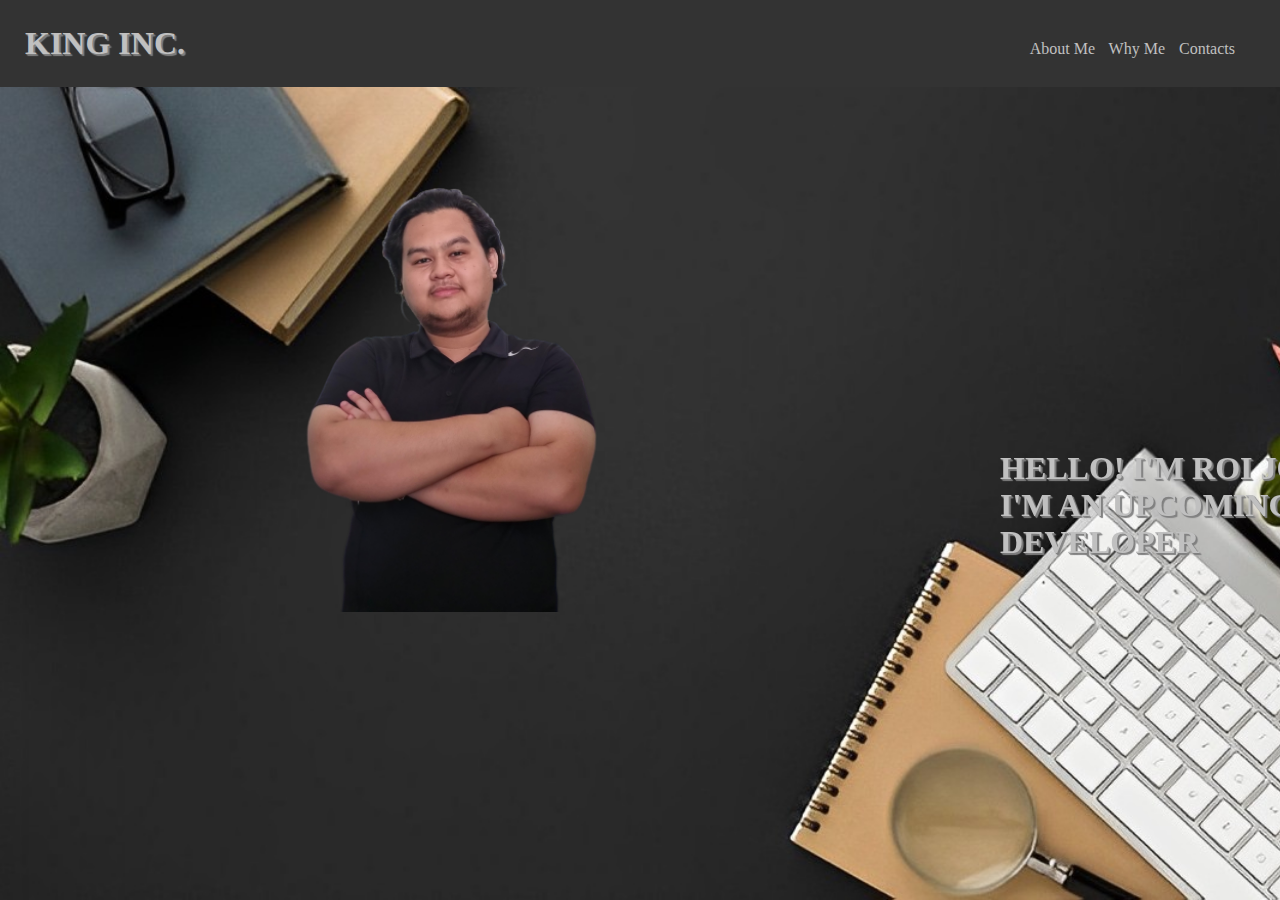
<file: index.html>
<!DOCTYPE html>
<html lang="en">
  <head>
    <meta charset="UTF-8" />
    <meta http-equiv="X-UA-Compatible" content="IE=edge" />
    <meta name="viewport" content="width=device-width, initial-scale=1" />
    <title>Jamero Portfolio Webpage</title>
    <link rel="stylesheet" href="animation.css" />
  </head>

  <style>
    * {
      margin: 0;
      padding: 0;
      box-sizing: border-box;
    }
    .header1 {
      text-shadow: 1px 1px 1px grey, 2px 2px 1px grey;
    }

    .aboutme {
      position: absolute;
      right: 180px;
      top: 35px;
    }

    .whyme {
      position: absolute;
      right: 110px;
      top: 35px;
    }

    .contacts {
      position: absolute;
      right: 40px;
      top: 35px;
    }

    .profile {
      overflow: auto;
      position: absolute;
      top: 100px;
      left: 200px;
      bottom: 100px;
      border-width: 100px;      
      filter: brightness(100%);
      width: 40%;
      max-width: 100%;
      height: auto;
      animation: fadeIn 2s;
    }

    .bigname {
      
      text-shadow: 1px 1px 1px grey, 2px 2px 1px grey;
      position: absolute;
      top: 450px;
      left: 1000px;
      bottom: 100px;      
      inline-size: 500px;
      animation: fadeIn 1s;      
    }

    .undername {
      float: left;
      margin-bottom: 500px;
    }
 
    body {
      overflow: auto;
      min-height: 100vh;
      position:fixed;     
      top:0;
      bottom:0;
      left:0;
      right:0;
      background-image: url("black 2 .jpg");
      background-size: cover;
      background-repeat: no-repeat;
      background-attachment: fixed;
      color: silver;
      width: 100%;
      
    }
  </style>

  <body>
    <div class="navbar">
      <header>
        <h1 class="header1">KING INC.</h1>
        <a class="aboutme" href="about me.html">About Me</a>
        <a class="whyme" href="whyme.html">Why Me</a>
        <a class="contacts" href="contacts.html">Contacts</a>
      </header>
    </div>

    
      <img class="profile" src="me black trans.png" alt="my photo" />

      <h1 class="bigname">
        HELLO! I'M ROI JOSHUA AND I'M AN UPCOMING GAME DEVELOPER
      </h1>
    
  </body>
</html>
</file>
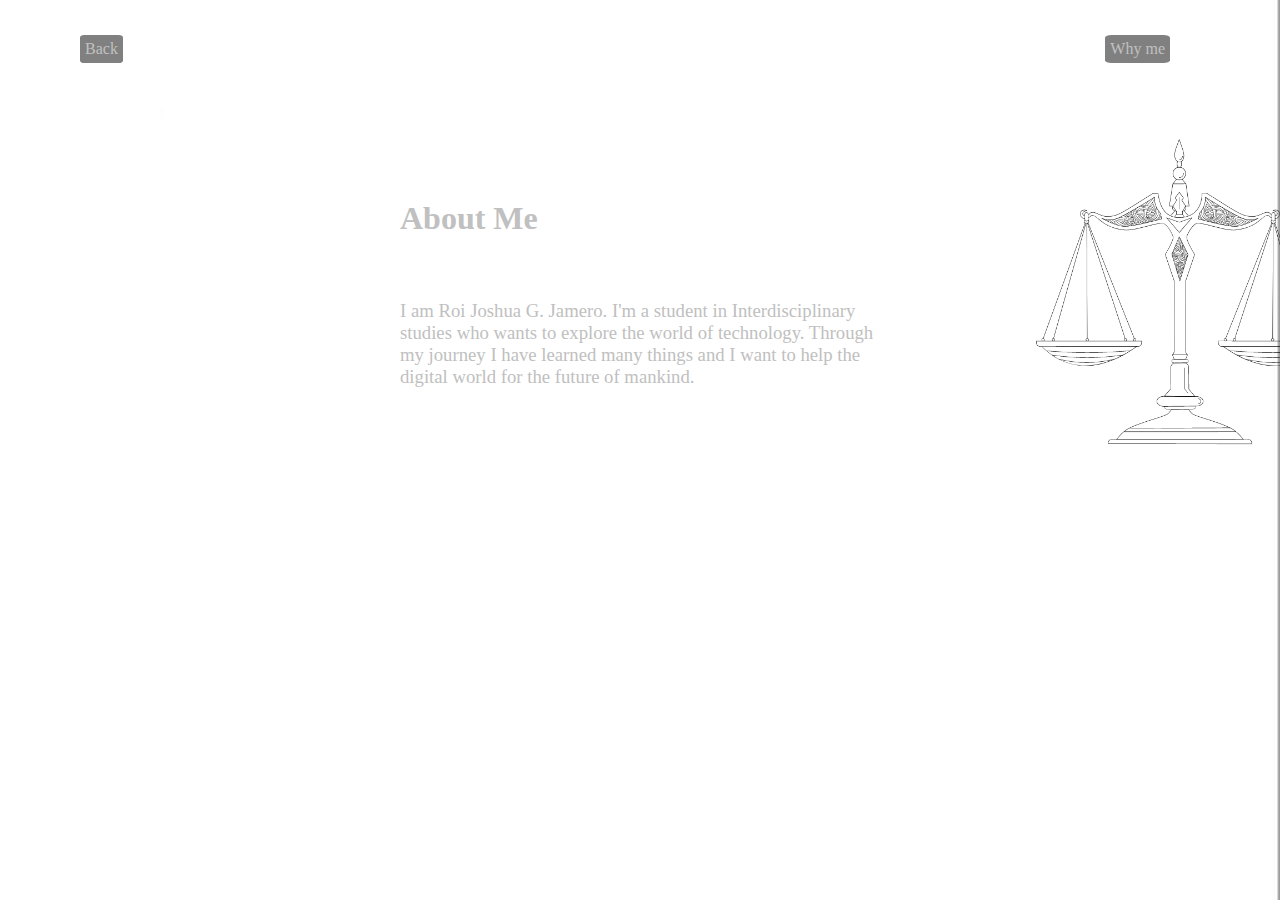
<file: about me.html>
<!DOCTYPE html>
<html lang="en">
  <head>
    <meta charset="UTF-8" />
    <meta http-equiv="X-UA-Compatible" content="IE=edge" />
    <meta name="viewport" content="width=device-width, initial-scale=1.0" />
    <title>Jamero Portfolio Webpage</title>
    <link rel="stylesheet" href="animation.css" />
    <link rel="stylesheet" href="style.css">
  </head>
  <body>
    <h1 class="AboutMe">About Me</h1>
    <h3 class="Details">
      I am Roi Joshua G. Jamero. I'm a student in Interdisciplinary studies who
      wants to explore the world of technology. Through my journey I have
      learned many things and I want to help the digital world for the future of
      mankind.
    </h3>
    <a class="whyme" href="whyme.html">Why me</a>
    <a class="firstpage" href="index.html">Back</a>
    <img class="background" src="2.png" alt="libra photo" />

    <script src="main.js"></script>
  </body>
</html>
</file>
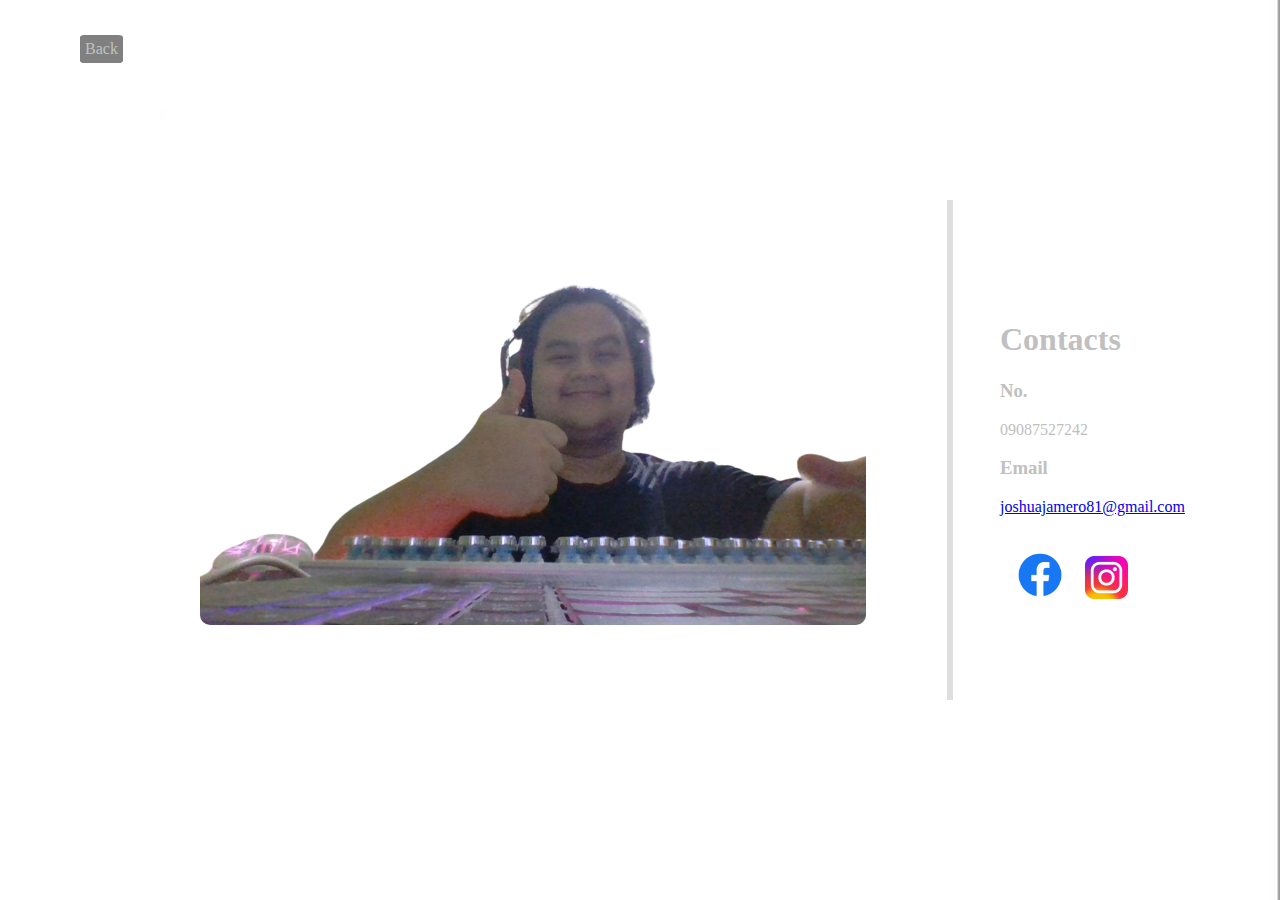
<file: contacts.html>
<!DOCTYPE html>
<html lang="en">
  <head>
    <meta charset="UTF-8" />
    <meta http-equiv="X-UA-Compatible" content="IE=edge" />
    <meta name="viewport" content="width=device-width, initial-scale=1.0" />
    <title>Jamero Portfolio Webpage</title>
    <link rel="stylesheet" href="animation.css">
  </head>
  <style>
    * {
      margin: 5;
      padding: 0;
    }

    .whyme {
      position: absolute;
      left: 80px;
      top: 35px;
      text-decoration: none;
      padding: 5px 5px;
      color: silver;
      overflow: hidden;
      background-color: grey;
      padding: 5px 5px;
      border-radius: 10%;
      animation: fadeIn 2s;
    }

    .whyme:hover {
      background-color: #ffffff44;
    }

    .line {
      border-left: 6px solid silver;
      height: 500px;
      position: absolute;
      left: 950px;
      margin-left: -3px;
      top: 200px;
      opacity: 50%;
      animation: fadeIn 2s;
    }

    .contacts {
      position: absolute;
      top: 300px;
      left: 1000px;
      animation: fadeIn 2s;
    }

    .links {
      position: absolute;
      top: 550px;
      left: 1000px;
      animation: fadeIn 2s;
      
    }

    .image {
      position: absolute;
      top: 250px;
      left: 200px;
      border-radius: 10px;
      animation: fadeIn 2s;
    }


    body {
      background-image: url("magazine plain.jpg");
      background-size: cover;
      background-repeat: no-repeat;
      background-attachment: fixed;
      color: silver;
    }
  </style>
  <body>
    <a class="whyme" href="index.html">Back</a>
    

    <div class="line"></div>
    <div class="contacts">
    <h1>Contacts</h1>
    <h3>No.</h3>
    <p>09087527242</p>
    <h3>Email</h3>
    <a href="mailto:joshuajamero81@gmail.com" target="_blank">joshuajamero81@gmail.com</a>
  </div>
    <div class="links"> 
      <form>
         <a href="https://www.facebook.com/roijoshuajamero"><input type="image" src="facebooklogo.png" alt="click me" width= "80px" height= "50px" onclick="sayYes()" value = "Say Hello"></a>     
    
    <a href="https://www.instagram.com/joshuaroi01/"><input type="image" src="instagramlogo.png" alt="click me" width= "45px" height= "45px" onclick="sayNo()" value = "Say Hello"></a>
  </form>
  </div>

  <img class="image" src="me approve.png" alt="me approve">
    
  <script src="main.js"></script>
  </body>
</html>
</file>
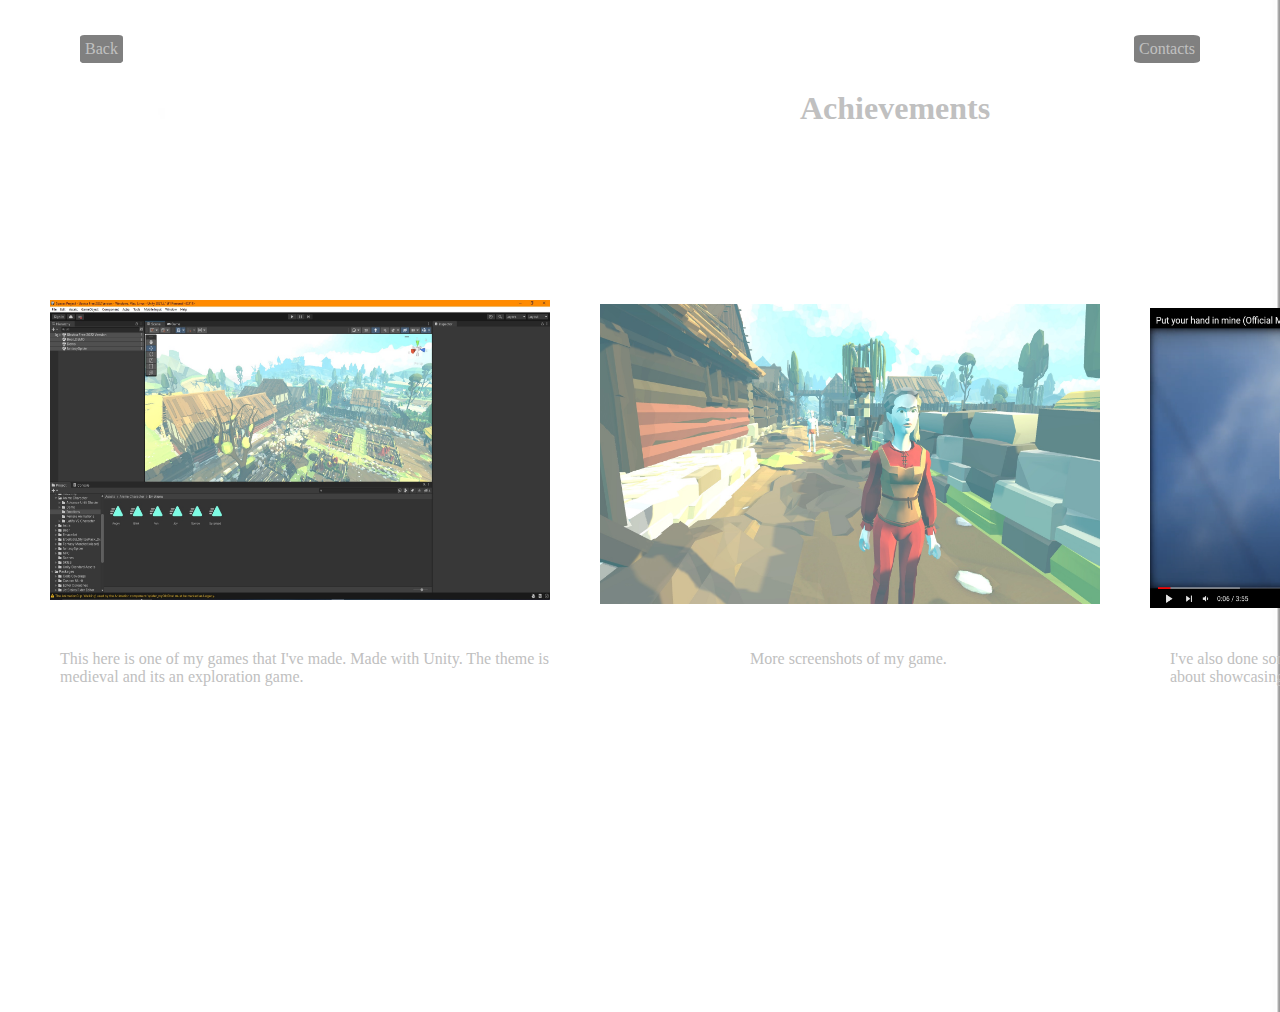
<file: whyme.html>
<!DOCTYPE html>
<html lang="en">
  <head>
    <meta charset="UTF-8" />
    <meta http-equiv="X-UA-Compatible" content="IE=edge" />
    <meta name="viewport" content="width=device-width, initial-scale=1.0" />
    <title>Jamero Portfolio Webpage</title>
    <link rel="stylesheet" href="animation.css" />
  </head>
  <style>
    * {
      margin: 0;
      padding: 0;
    }
    .des1 {
      position: absolute;
      top: 90px;
      left: 800px;
      animation: fadeIn 2s;
    }

    .des2 {
      position: absolute;
      top: 650px;
      left: 60px;
      inline-size: 500px;
      animation: fadeIn 3s;
    }

    .des3 {
      position: absolute;
      top: 650px;
      left: 750px;
      inline-size: 500px;
      animation: fadeIn 4s;
    }

    .des4 {
      position: absolute;
      top: 650px;
      left: 1170px;
      inline-size: 500px;
      animation: fadeIn 5s;
    }

    .container {
      position: relative;
      width: 27%;
      margin-top: 100px;
    }

    .game1 {
      position: relative;
      width: 500px;
      height: 300px;
      top: 200px;
      left: 50px;
      animation: fadeIn2 5s;
    }

    .overlay {
      position: absolute;
      top: 200px;
      left: 50px;
      background-color: grey;
      overflow: hidden;
      width: 0;
      height: 100%;
      transition: 0.5s ease;
    }

    .container:hover .overlay {
      width: 100%;
    }

    .text {
      white-space: nowrap;
      color: white;
      font-size: 20px;
      position: absolute;
      overflow: hidden;
      top: 50%;
      left: 50%;
      transform: translate(-50%, -50%);
      -ms-transform: translate(-50%, -50%);
    }

    .container2 {
      position: relative;
      width: 27%;
    }

    .game2 {
      position: relative;
      width: 500px;
      height: 300px;
      bottom: 100px;
      left: 600px;
      animation: fadeIn2 8s;
    }

    .overlay2 {
      position: absolute;
      bottom: 100px;
      left: 600px;
      background-color: grey;
      overflow: hidden;
      width: 0;
      height: 100%;
      transition: 0.5s ease;
    }

    .container2:hover .overlay2 {
      width: 100%;
    }

    .text2 {
      white-space: nowrap;
      color: white;
      font-size: 20px;
      position: absolute;
      overflow: hidden;
      top: 50%;
      left: 50%;
      transform: translate(-50%, -50%);
      -ms-transform: translate(-50%, -50%);
    }

    .container3 {
      position: relative;
      width: 27%;
    }

    .video1 {
      position: relative;
      width: 500px;
      height: 300px;
      bottom: 400px;
      left: 1150px;
      animation: fadeIn2 10s;
    }

    .overlay3 {
      position: absolute;
      bottom: 400px;
      left: 1150px;
      background-color: grey;
      overflow: hidden;
      width: 0;
      height: 100%;
      transition: 0.5s ease;
    }

    .container3:hover .overlay3 {
      width: 100%;
    }

    .text3 {
      white-space: nowrap;
      color: white;
      font-size: 20px;
      position: absolute;
      overflow: hidden;
      top: 50%;
      left: 50%;
      transform: translate(-50%, -50%);
      -ms-transform: translate(-50%, -50%);
    }

    .firstpage {
      position: absolute;
      left: 80px;
      top: 35px;
      text-decoration: none;
      padding: 5px 5px;
      color: silver;
      overflow: hidden;
      background-color: grey;
      padding: 5px 5px;
      border-radius: 10%;
      animation: fadeIn 2s;
    }

    .firstpage:hover {
      background-color: #ffffff44;
    }

    .contacts {
      position: absolute;
      right: 80px;
      top: 35px;
      text-decoration: none;
      padding: 5px 5px;
      color: silver;
      overflow: hidden;
      background-color: grey;
      padding: 5px 5px;
      border-radius: 10%;
      animation: fadeIn 2s;
    }

    .contacts:hover {
      background-color: #ffffff44;
    }

    body {
      background-image: url("magazine plain.jpg");
      background-size: cover;
      background-repeat: no-repeat;
      background-attachment: fixed;
      color: silver;
    }
  </style>
  <body>
    <a class="firstpage" href="index.html">Back</a>
    <a class="contacts" href="contacts.html">Contacts</a>

    <h1 class="des1">Achievements</h1>
    <p class="des2">
      This here is one of my games that I've made. Made with Unity. The theme is
      medieval and its an exploration game.
    </p>
    <p class="des3">More screenshots of my game.</p>
    <p class="des4">
      I've also done some video editing. This is one of my projects. Its a
      project about showcasing my everyday life and turn it into a music video.
    </p>

    <div class="container">
      <img class="game1" src="game 1.jpg" alt="One of my Unity game" />
      <div class="overlay">
        <div class="text">My First Unity Game</div>
      </div>
    </div>
    <div class="container2">
      <img
        class="game2"
        src="paint 2.jpg"
        alt="Another screenshot of my Game"
      />
      <div class="overlay2">
        <div class="text2">More Screenshots of my game</div>
      </div>
    </div>

    <div class="container3">
      <img class="video1" src="video 1.png" alt="One of my edited videos" />
      <div class="overlay3">
        <div class="text3">One of my video editing</div>
      </div>
    </div>
  </body>
</html>
</file>
<file: animation.css>
.navbar {
    position: sticky;
    overflow: auto;
    background-color: #333;
    padding: 25px 25px;
    animation: nav-load 300ms;
  }

  .navbar a {
    float: right;
    display: block;
    color: silver;
    text-align: center;
    padding: 5px 5px;
    text-decoration: none;
  }

  .navbar a:hover {
    background-color: #ffffff44;
  }

 

  @keyframes nav-load {
    0% {
        transform: translateY(-100%);
    }
    100% {
        transform: translateY(0);
    }
  }

  
  @keyframes fadeIn {
    0% {
      transform: translateX(-100%);
  }
  100% {
      transform: translateX(0);
  }
    0% {
      opacity: 0;
    }
  25% {
    opacity: 0;
  } 
  50% {
    opacity: 0;
  }
  100%{
    opacity: 1;
  }
  }

  @keyframes fadeIn2 {
    0% {
      opacity: 0;
  }
  100% {
      opacity: 1;
  }
  }
</file>
<file: style.css>
* {
    margin: 0;
    padding: 0;
  }
  .AboutMe {
    position: absolute;
    top: 200px;
    left: 400px;
    animation: fadeIn 2s;
  }

  .firstpage {
    position: absolute;
    left: 80px;
    top: 35px;
    text-decoration: none;
    padding: 5px 5px;
    color: silver;
    overflow: hidden;
    background-color: grey;
    padding: 5px 5px;
    border-radius: 10%;
    animation: fadeIn 5s;
  }

  .firstpage:hover {
    background-color: #ffffff44;
  }

  .whyme {
    position: absolute;
    right: 110px;
    top: 35px;
    text-decoration: none;
    padding: 5px 5px;
    color: silver;
    overflow: hidden;
    background-color: grey;
    padding: 5px 5px;
    border-radius: 10%;
    animation: fadeIn 5s;
  }

  .whyme:hover {
    background-color: #ffffff44;
  }

  .Details {
    position: absolute;
    top: 300px;
    left: 400px;
    inline-size: 500px;
    font-weight: lighter;
    font-family: Georgia, "Times New Roman", Times, serif;
    animation: fadeIn 5s;
  }

  .background {
    width: 600px;
    position: relative;
    top: 100px;
    left: 880px;
    animation: nav-load 3s;
  }

  body {
    background-image: url("magazine plain.jpg");
    background-size: cover;
    background-repeat: no-repeat;
    background-attachment: fixed;
    color: silver;
  }
</file>
